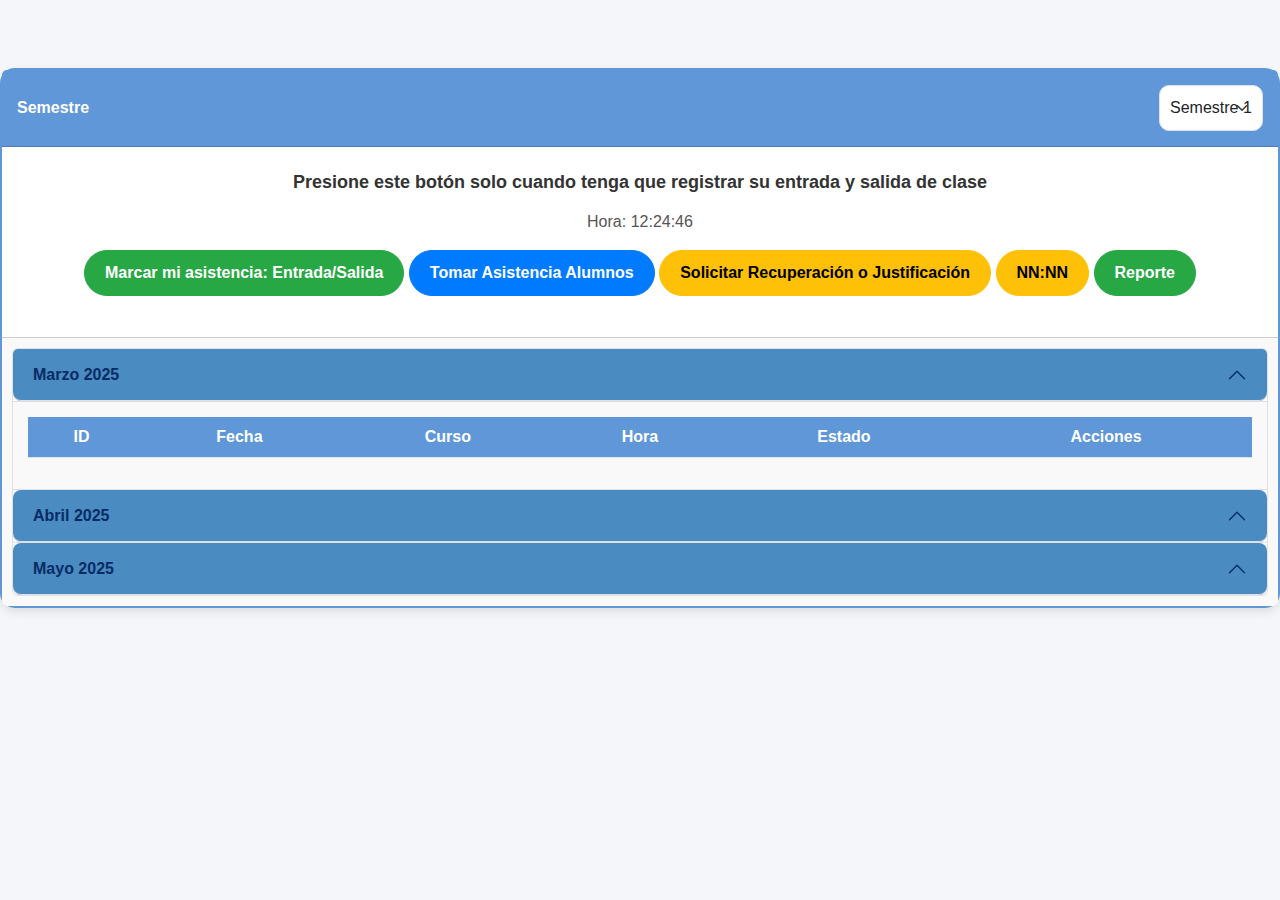
<file: asistencia.html>
<!doctype html>
<html lang="en">
  <head>
    <meta charset="utf-8">
    <meta name="viewport" content="width=device-width, initial-scale=1">
    <title>Bootstrap demo</title>
    <link href="https://cdn.jsdelivr.net/npm/bootstrap@5.3.3/dist/css/bootstrap.min.css" rel="stylesheet" integrity="sha384-QWTKZyjpPEjISv5WaRU9OFeRpok6YctnYmDr5pNlyT2bRjXh0JMhjY6hW+ALEwIH" crossorigin="anonymous">
    <link href="https://cdn.jsdelivr.net/npm/bootstrap-icons/font/bootstrap-icons.css" rel="stylesheet">
    <link rel="stylesheet" href="asistencia.css">
  </head>
  <body>
    <div id="navbar-container"></div>
    <div id="header-container"></div>

    <!-- Card principal -->
    <div class="card text-center mt-5">
      <div class="card-header d-flex justify-content-between align-items-center">
        <div>Semestre</div>
        <select class="form-select w-auto">
          <option value="1">Semestre 1</option>
          <option value="2">Semestre 2</option>
          <option value="3">Semestre 3</option>
        </select>
      </div>
      <div class="card-body">
        <h5 class="card-title mb-3">Presione este botón solo cuando tenga que registrar su entrada y salida de clase</h5>
        <p class="card-text" id="horaActual">Hora: 12:24:46</p>

        <button class="btn btn-success mb-3" id="btnMarcarAsistencia">Marcar mi asistencia: Entrada/Salida</button>

        <button class="btn btn-primary mb-3" data-bs-toggle="modal" data-bs-target="#modalTomaAsistencia">Tomar Asistencia Alumnos</button>

        <button class="btn btn-warning mb-3">Solicitar Recuperación o Justificación</button>

        <button class="btn btn-warning mb-3">NN:NN</button>

        <button class="btn btn-success mb-3" id="btnReporte">Reporte</button>
      </div>
      <div class="card-footer text-muted">
        <div class="accordion" id="accordionExample">
          <div class="accordion-item">
            <h2 class="accordion-header" id="headingOne">
              <button class="accordion-button" type="button" data-bs-toggle="collapse" data-bs-target="#collapseOne" aria-expanded="true" aria-controls="collapseOne">
                Marzo 2025
              </button>
            </h2>
            <div id="collapseOne" class="accordion-collapse collapse show" aria-labelledby="headingOne" data-bs-parent="#accordionExample">
              <div class="accordion-body">
                <!-- Tabla de Asistencias -->
                <table class="table table-striped" id="tablaAsistenciasMarzo">
                  <thead>
                    <tr>
                      <th scope="col">ID</th>
                      <th scope="col">Fecha</th>
                      <th scope="col">Curso</th>
                      <th scope="col">Hora</th>
                      <th scope="col">Estado</th>
                      <th scope="col">Acciones</th>
                    </tr>
                  </thead>
                  <tbody>
                    <!-- Aquí se agregarán las filas con los registros -->
                  </tbody>
                </table>
              </div>
            </div>
          </div>

          <!-- Mes de Abril -->
          <div class="accordion-item">
            <h2 class="accordion-header" id="headingTwo">
              <button class="accordion-button" type="button" data-bs-toggle="collapse" data-bs-target="#collapseTwo" aria-expanded="true" aria-controls="collapseTwo">
                Abril 2025
              </button>
            </h2>
            <div id="collapseTwo" class="accordion-collapse collapse" aria-labelledby="headingTwo" data-bs-parent="#accordionExample">
              <div class="accordion-body">
                <!-- Tabla de Asistencias -->
                <table class="table table-striped" id="tablaAsistenciasAbril">
                  <thead>
                    <tr>
                      <th scope="col">ID</th>
                      <th scope="col">Fecha</th>
                      <th scope="col">Curso</th>
                      <th scope="col">Hora</th>
                      <th scope="col">Estado</th>
                      <th scope="col">Acciones</th>
                    </tr>
                  </thead>
                  <tbody>
                    <!-- Aquí se agregarán las filas con los registros -->
                  </tbody>
                </table>
              </div>
            </div>
          </div>

          <!-- Mes de Mayo -->
          <div class="accordion-item">
            <h2 class="accordion-header" id="headingThree">
              <button class="accordion-button" type="button" data-bs-toggle="collapse" data-bs-target="#collapseThree" aria-expanded="true" aria-controls="collapseThree">
                Mayo 2025
              </button>
            </h2>
            <div id="collapseThree" class="accordion-collapse collapse" aria-labelledby="headingThree" data-bs-parent="#accordionExample">
              <div class="accordion-body">
                <!-- Tabla de Asistencias -->
                <table class="table table-striped" id="tablaAsistenciasMayo">
                  <thead>
                    <tr>
                      <th scope="col">ID</th>
                      <th scope="col">Fecha</th>
                      <th scope="col">Curso</th>
                      <th scope="col">Hora</th>
                      <th scope="col">Estado</th>
                      <th scope="col">Acciones</th>
                    </tr>
                  </thead>
                  <tbody>
                    <!-- Aquí se agregarán las filas con los registros -->
                  </tbody>
                </table>
              </div>
            </div>
          </div>
        </div>
      </div>
    </div>

    <!-- Modal para tomar asistencia -->
    <div class="modal fade" id="modalTomaAsistencia" tabindex="-1" aria-labelledby="modalTomaAsistenciaLabel" aria-hidden="true">
      <div class="modal-dialog">
        <div class="modal-content">
          <div class="modal-header">
            <h5 class="modal-title" id="modalTomaAsistenciaLabel">Toma de Asistencia</h5>
            <button type="button" class="btn-close" data-bs-dismiss="modal" aria-label="Close"></button>
          </div>
          <div class="modal-body">
            <form>
              <div class="mb-3">
                <label for="fecha" class="form-label">Día</label>
                <input type="date" class="form-control" id="fecha">
              </div>
              <div class="mb-3">
                <label for="curso" class="form-label">Curso</label>
                <input type="text" class="form-control" id="curso">
              </div>
              <div class="mb-3">
                <label for="horario" class="form-label">Horario</label>
                <input type="time" class="form-control" id="horario">
              </div>
              <div class="mb-3">
                <label for="marcacion" class="form-label">Marcación</label>
                <select class="form-select" id="marcacion">
                  <option value="entrada">Entrada</option>
                  <option value="salida">Salida</option>
                </select>
              </div>

              <!-- Botones para los estados de asistencia -->
              <div class="mb-3">
                <label class="form-label">Estado de Asistencia</label>
                <div>
                  <button type="button" class="btn btn-info" id="btnPuntual">Puntual</button>
                  <button type="button" class="btn btn-warning" id="btnTardanza">Tardanza</button>
                  <button type="button" class="btn btn-danger" id="btnFalta">Falta</button>
                </div>
              </div>

            </form>
          </div>
          <div class="modal-footer">
            <button type="button" class="btn btn-secondary" data-bs-dismiss="modal">Cerrar</button>
            <button type="button" class="btn btn-primary" id="btnRegistrarAsistencia">Registrar Asistencia</button>
          </div>
        </div>
      </div>
    </div>

    <script src="https://cdn.jsdelivr.net/npm/bootstrap@5.3.3/dist/js/bootstrap.bundle.min.js" integrity="sha384-YvpcrYf0tY3lHB60NNkmXc5s9fDVZLESaAA55NDzOxhy9GkcIdslK1eN7N6jIeHz" crossorigin="anonymous"></script>

    <script>
      // Variable para llevar el contador del id de asistencia
      let idAsistencia = 1;

      // Variable que mantendrá el estado de asistencia
      let estadoAsistencia = null;

      // Función para asignar el estado de asistencia cuando un botón es presionado
      const btnPuntual = document.getElementById('btnPuntual');
      const btnTardanza = document.getElementById('btnTardanza');
      const btnFalta = document.getElementById('btnFalta');

      btnPuntual.addEventListener('click', () => {
        setEstadoAsistencia(btnPuntual, btnTardanza, btnFalta, 'Puntual');
      });

      btnTardanza.addEventListener('click', () => {
        setEstadoAsistencia(btnTardanza, btnPuntual, btnFalta, 'Tardanza');
      });

      btnFalta.addEventListener('click', () => {
        setEstadoAsistencia(btnFalta, btnPuntual, btnTardanza, 'Falta');
      });

      function setEstadoAsistencia(activeBtn, btn1, btn2, estado) {
        activeBtn.classList.add('active');
        btn1.classList.remove('active');
        btn2.classList.remove('active');
        estadoAsistencia = estado;
      }

      // Función para capturar los datos y mostrar el JSON
      document.getElementById('btnRegistrarAsistencia').addEventListener('click', function() {
        if (estadoAsistencia === null) {
          alert("Por favor, seleccione el estado de asistencia.");
          return;
        }

        // Capturar los datos del formulario
        const fecha = document.getElementById('fecha').value;
        const curso = document.getElementById('curso').value;
        const horario = document.getElementById('horario').value;
        const marcacion = document.getElementById('marcacion').value;

        // Obtener la hora actual del sistema
        const horaActual = new Date().toLocaleTimeString(); // Obtiene la hora en formato hh:mm:ss

        // Crear el objeto JSON con un ID único que incrementa
        const asistencia = {
          "id": idAsistencia++,  // Incrementa el ID
          "codDocente": 87546374,
          "fecha": fecha,
          "codCurso": curso,
          "secCurso": "A",
          "hora": horaActual,  // Usar la hora actual del sistema
          "horEntrada": marcacion === 'entrada' ? horaActual : null,
          "horSalida": marcacion === 'salida' ? horaActual : null,
          "semestre": 20242,
          "estado": estadoAsistencia === 'Puntual' ? 1 : estadoAsistencia === 'Tardanza' ? 2 : 3
        };

        // Mostrar el objeto JSON en la consola
        console.log(JSON.stringify(asistencia, null, 2));

        // Obtener el semestre seleccionado
        const semestre = document.querySelector('select').value;

        // Seleccionar la tabla correspondiente al mes del semestre
        let tabla;
        if (semestre == 1) {
          tabla = document.getElementById('tablaAsistenciasMarzo');
        } else if (semestre == 2) {
          tabla = document.getElementById('tablaAsistenciasAbril');
        } else if (semestre == 3) {
          tabla = document.getElementById('tablaAsistenciasMayo');
        }

        // Agregar los datos de la asistencia a la tabla correspondiente
        const fila = document.createElement('tr');
        fila.innerHTML = `
          <td>${asistencia.id}</td>
          <td>${asistencia.fecha}</td>
          <td>${asistencia.codCurso}</td>
          <td>${asistencia.hora}</td>
          <td>${estadoAsistencia}</td>
          <td><button class="btn btn-danger btn-sm" onclick="eliminarFila(this)">Eliminar</button></td>
        `;
        tabla.appendChild(fila);
      });

      // Función para eliminar una fila de la tabla
      function eliminarFila(button) {
        const fila = button.parentElement.parentElement;
        fila.remove();
      }

      // Función para cambiar los meses en función del semestre
      const selectSemestre = document.querySelector('select');
      const collapses = {
        1: ['#collapseOne'],  // Marzo 2025 (Semestre 1)
        2: ['#collapseTwo'],  // Abril 2025 (Semestre 2)
        3: ['#collapseThree'] // Mayo 2025 (Semestre 3)
      };

      selectSemestre.addEventListener('change', (e) => {
        const semestre = e.target.value;  // Obtener el semestre seleccionado

        // Primero, ocultamos todos los colapsables
        Object.values(collapses).flat().forEach(collapseId => {
          const collapseElement = document.querySelector(collapseId);
          if (collapseElement) {
            const bsCollapse = new bootstrap.Collapse(collapseElement, {
              toggle: false
            });
            bsCollapse.hide();  // Ocultar todos los colapsables
          }
        });

        // Luego, mostramos el correspondiente al semestre seleccionado
        if (collapses[semestre]) {
          collapses[semestre].forEach(collapseId => {
            const collapseElement = document.querySelector(collapseId);
            if (collapseElement) {
              const bsCollapse = new bootstrap.Collapse(collapseElement, {
                toggle: true
              });
              bsCollapse.show();  // Mostrar el colapsable correspondiente
            }
          });
        }
      });
    </script>
  </body>
</html>
</file>
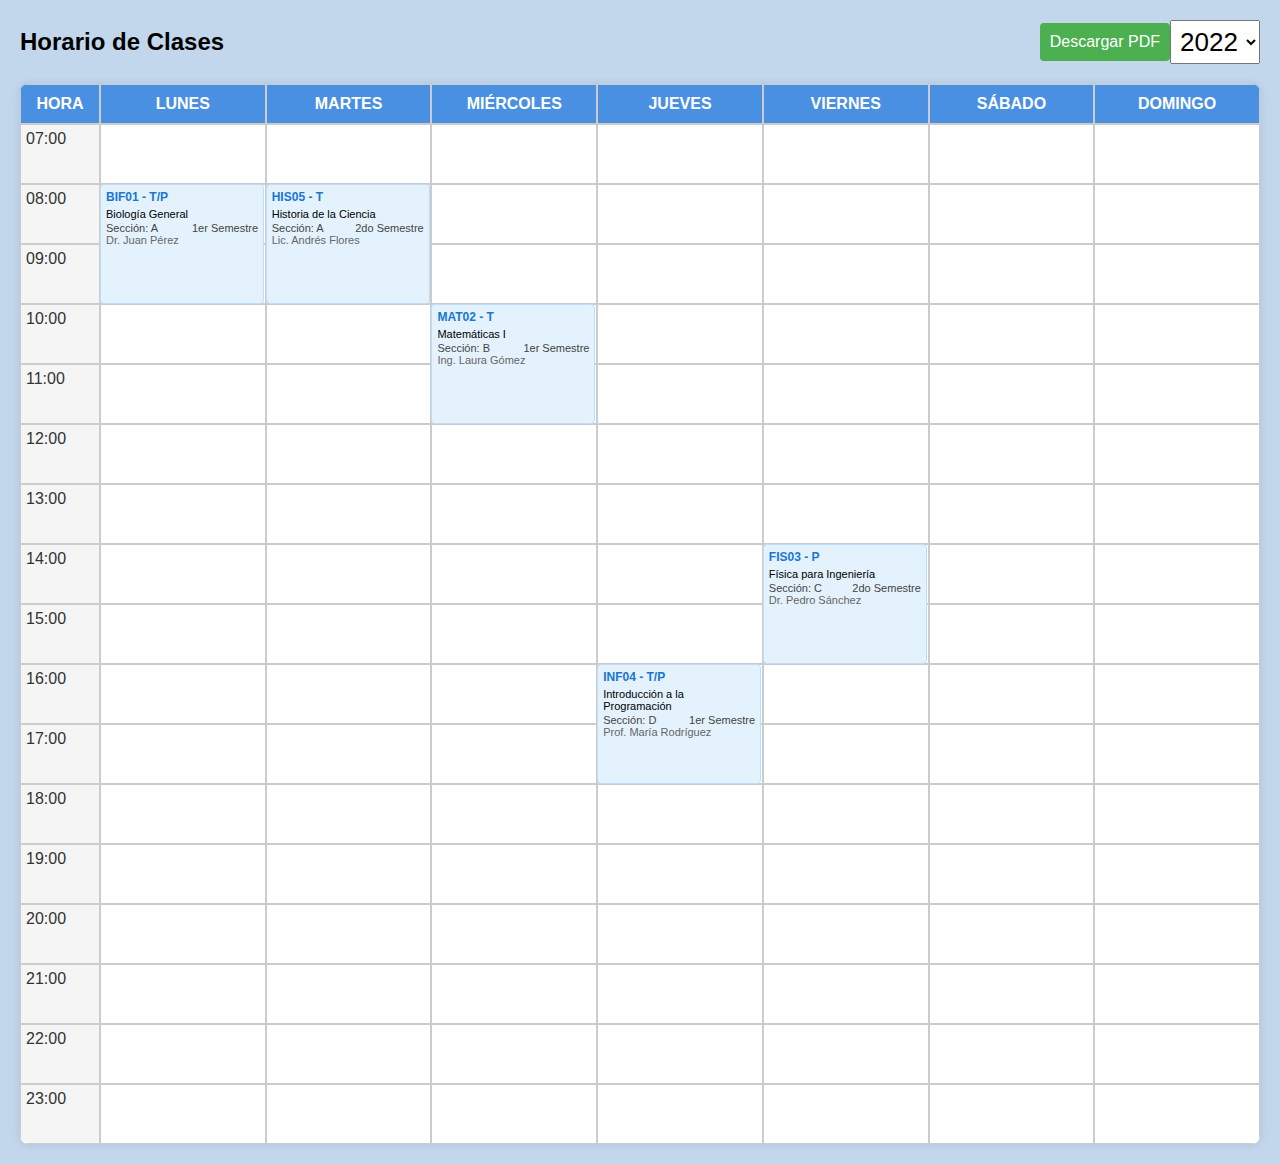
<file: horario.html>
<!DOCTYPE html>
<html lang="es">
<head>
    <meta charset="UTF-8">
    <meta name="viewport" content="width=device-width, initial-scale=1.0">
    <title>Horario de Clases</title>
    <style>
        body {
            font-family: Arial, sans-serif;
            margin: 20px;
            background-color: #c2d6ec;
        }
        
        .schedule-container {
            overflow-x: auto;
            box-shadow: 0 0 10px rgba(0,0,0,0.1);
            border-radius: 8px;
        }
        
        .schedule-grid {
            min-width: 1000px;
            position: relative;
        }
        
        .header-row {
            display: grid;
            grid-template-columns: 80px repeat(7, 1fr);
            gap: 0;
            background-color: #f0f0f0;
            font-weight: bold;
        }
        
        .header-cell {
            padding: 10px;
            border: 1px solid #ccc;
            text-align: center;
            box-sizing: border-box;
            background-color: #4a90e2;
            color: white;
        }
        
        .time-grid {
            display: grid;
            grid-template-columns: 80px repeat(7, 1fr);
            gap: 0;
        }
        
        .time-slot {
            height: 60px;
            border: 1px solid #ccc;
            padding: 5px;
            box-sizing: border-box;
            background-color: #fff;
        }
        body::-webkit-scrollbar {
  display: none; 
}
        .class-block {
            position: absolute;
            background-color: #e3f2fd;
            border: 1px solid #bbdefb;
            border-radius: 4px;
            padding: 5px;
            font-size: 12px;
            box-sizing: border-box;
            z-index: 1;
            transition: transform 0.2s, box-shadow 0.2s;
            cursor: pointer;
        }

        .class-block:hover {
            transform: scale(1.02);
            box-shadow: 0 2px 5px rgba(0,0,0,0.2);
            z-index: 2;
        }
        
        .class-code {
            font-weight: bold;
            margin-bottom: 4px;
            color: #1976d2;
        }

        .class-name {
            margin-bottom: 2px;
            font-size: 11px;
            font-weight: 500;
        }

        .class-teacher {
            font-size: 11px;
            color: #666;
        }

        .class-section {
            font-size: 11px;
            color: #444;
            display: flex;
            justify-content: space-between;
        }

        .day-column {
            position: relative;
        }

        .time-label {
            background-color: #f5f5f5;
            font-weight: 500;
            color: #333;
        }
        .header-container {
            display: flex;
            justify-content: space-between;
            align-items: center;
            margin-bottom: 20px;
        }
        .title {
            font-size: 24px;
            font-weight: bold;
        }

        .button-container {
            display: flex;
            justify-content: space-between;
            align-items: center;
        }

        .button-container button {
            padding: 10px;
            font-size: 16px;
            cursor: pointer;
            background-color: #4CAF50;
            color: white;
            border: none;
            border-radius: 4px;
        }

        .button-container select {
            padding: 5px;
            font-size: 26px;
        }
        /**/

    </style>
    
</head>
<body>

      <!-- Contenedor para el Navbar -->
    <div id="navbar-container"></div>
    <div id="sidebar-container"></div>
    <div class="header-container">
        <!-- Title and Download PDF button -->
        <div class="title">Horario de Clases</div>
        <div class="button-container">
            <button id="downloadButton">Descargar PDF</button>
            <select id="yearSelect">
                <option value="20222">2022</option>
                <option value="20223">2023</option>
                <option value="20224">2024</option>
            </select>   
        </div>
    </div>
    
    <div class="schedule-container">
        <div class="schedule-grid" id="scheduleGrid">
            <div class="header-row">
                <div class="header-cell">HORA</div>
                <div class="header-cell">LUNES</div>
                <div class="header-cell">MARTES</div>
                <div class="header-cell">MIÉRCOLES</div>
                <div class="header-cell">JUEVES</div>
                <div class="header-cell">VIERNES</div>
                <div class="header-cell">SÁBADO</div>
                <div class="header-cell">DOMINGO</div>
            </div>
            <div id="timeGrid" class="time-grid">
            </div>
        </div>
    </div>

    <script src="horario.js"></script>
</body>
</html>
</file>
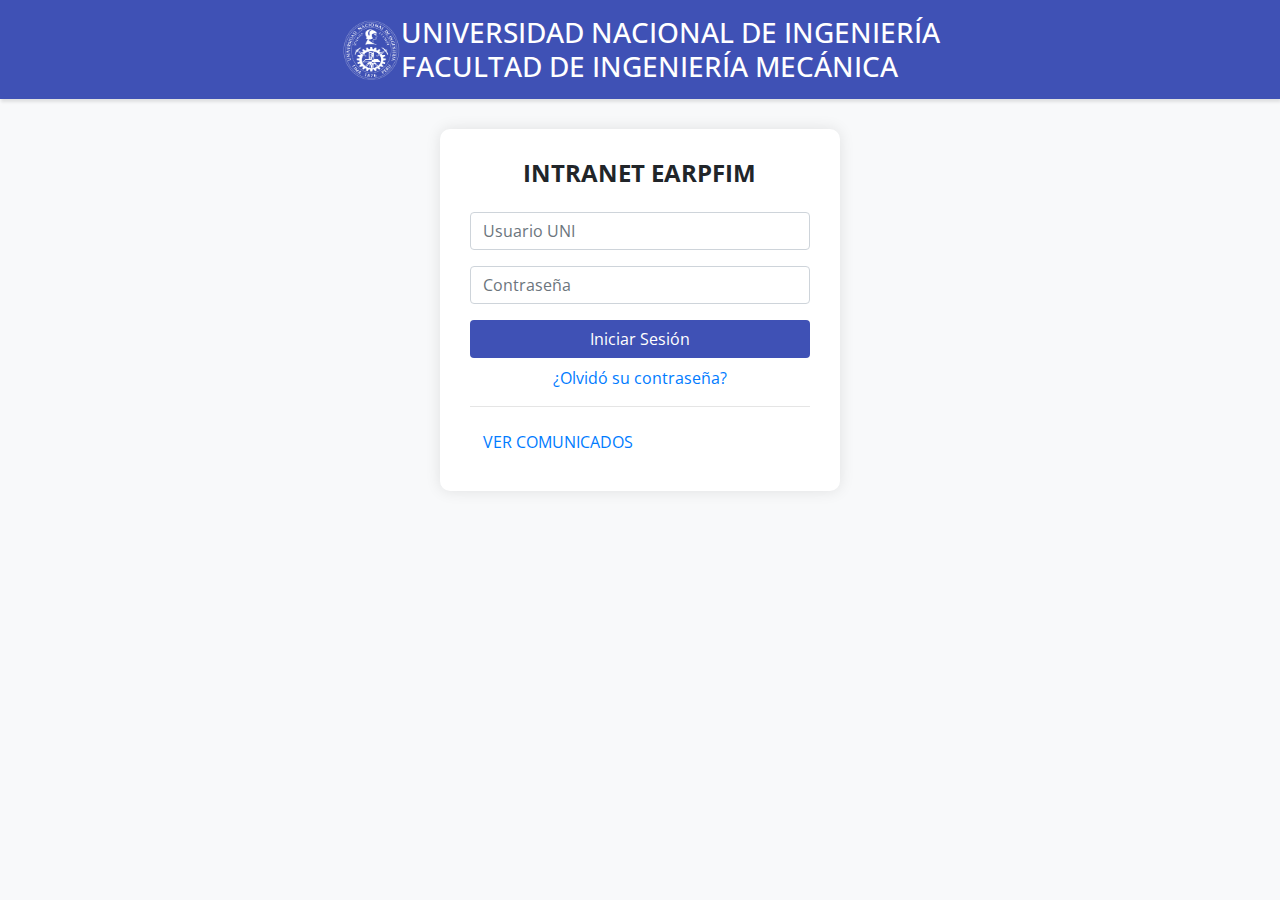
<file: login.html>
<!DOCTYPE html>
<html lang="es">
<head>
    <meta charset="UTF-8">
    <meta name="viewport" content="width=device-width, initial-scale=1.0">
    <link rel="stylesheet" href="https://stackpath.bootstrapcdn.com/bootstrap/4.5.2/css/bootstrap.min.css">
    <link href="https://fonts.googleapis.com/css?family=Open+Sans:300,400,600,700" rel="stylesheet">
    <title>Intranet EARPFIM</title>
    <style>
        body {
            background: #f8f9fa;
            font-family: 'Open Sans', sans-serif;
        }
        .header {
            background-color: #3f51b5; /* Color azul */
            color: white;
            box-shadow: 1px 3px 3px rgba(0, 0, 0, 0.1);
        }
        .login-container {
            max-width: 400px;
            margin: auto;
            padding: 30px;
            background: white;
            border-radius: 10px;
            box-shadow: 0 0 15px rgba(0,0,0,0.1);
            margin-top: -50px; /* Para superponer ligeramente la barra superior */
        }
        .btn-custom {
            background-color: #3f51b5; /* Color azul */
            color: white;
        }
        .btn-custom:hover {
            background-color: #303f9f; /* Color azul más oscuro */
        }
    </style>
</head>
<body>

    <h3 class="header py-3 d-flex flex-row justify-content-md-center justify-content-start align-items-center px-md-0 px-3">
        <img src="bb.png"  width="60"  height="60">
        <div class="d-md-block d-none">UNIVERSIDAD NACIONAL DE INGENIERÍA<br>FACULTAD DE INGENIERÍA MECÁNICA</div>
        <div class="d-md-none d-block h3"><b>UNI FIM</b></div>
    </h3>
<br><br><br>
    <div class="mdl-color--white mdl-color-text--grey-800 col-xl-8 col-lg-10 col-md-12 col-sm-12 col-12 m-auto px-0">
        <div class="login-container">
            <h4 class="text-center mb-4"><b>INTRANET EARPFIM</b></h4>
            <form id="frm-submit">
                <div class="form-group">
                    <input type="text" class="form-control" required name="txt-id" id="txt-id" placeholder="Usuario UNI">
                    <small class="form-text text-danger" style="display:none;">Campo obligatorio</small>
                </div>
                <div class="form-group">
                    <input type="password" class="form-control" required name="txt-password" id="txt-password" placeholder="Contraseña">
                    <small class="form-text text-danger" style="display:none;">Campo obligatorio</small>
                </div>
                <button type="submit" class="btn btn-custom btn-block">Iniciar Sesión</button>
                <small class="form-text text-danger text-center" id="small-error-id" style="display:none;"></small>
                <a href="/forgot-password" class="d-block text-center my-2">¿Olvidó su contraseña?</a>
                <hr>
                <button class="btn btn-link" onclick="window.open('/oeraae/comunicados', '_blank');">VER COMUNICADOS</button>
            </form>
        </div>
    </div>

    <script src="https://code.jquery.com/jquery-3.5.1.slim.min.js"></script>
    <script src="https://cdn.jsdelivr.net/npm/@popperjs/core@2.9.3/dist/umd/popper.min.js"></script>
    <script src="https://stackpath.bootstrapcdn.com/bootstrap/4.5.2/js/bootstrap.min.js"></script>
</body>
</html>
</file>
<file: asistencia.css>
/* General Styles */
body {
    font-family: 'Arial', sans-serif;
    background-color: #f4f6f9;
    color: #333;
    padding-top: 20px;
  }
  
  /* Estilo de la tarjeta principal */
  .card {
    border: 2px solid #5f97d8;
    border-radius: 15px;
    box-shadow: 0 4px 10px rgba(0, 0, 0, 0.1);
  }
  
  .card-header {
    background-color: #5f97d8;
    color: white;
    font-weight: bold;
    border-top-left-radius: 15px;
    border-top-right-radius: 15px;
    padding: 15px;
  }
  
  .card-body {
    background-color: #ffffff;
    padding: 25px;
  }
  
  .card-footer {
    background-color: #f9f9f9;
    border-bottom-left-radius: 15px;
    border-bottom-right-radius: 15px;
    padding: 10px;
  }
  
  .card-title {
    color: #333;
    font-size: 18px;
    font-weight: bold;
  }
  
  .card-text {
    color: #555;
  }
  
  /* Botones personalizados */
  .btn {
    border-radius: 50px;
    font-size: 16px;
    font-weight: 600;
    padding: 10px 20px;
    transition: all 0.3s ease;
  }
  
  .btn-success {
    background-color: #5f97d8;
    border-color: #5f97d8;
  }
  
  .btn-primary {
    background-color: #007bff;
    border-color: #007bff;
  }
  
  .btn-warning {
    background-color: #ffc107;
    border-color: #ffc107;
  }
  
  .btn-info {
    background-color: #17a2b8;
    border-color: #17a2b8;
  }
  
  .btn:hover {
    opacity: 0.9;
    transform: scale(1.05);
  }
  
  /* Modal Styles */
  .modal-content {
    border-radius: 15px;
    box-shadow: 0 4px 10px rgba(0, 0, 0, 0.2);
  }
  
  .modal-header {
    background-color: #5f97d8;
    color: white;
    border-top-left-radius: 15px;
    border-top-right-radius: 15px;
  }
  
  .modal-footer {
    border-bottom-left-radius: 15px;
    border-bottom-right-radius: 15px;
    background-color: #f1f1f1;
  }
  
  .modal-body {
    background-color: #fff;
    padding: 20px;
  }
  
  /* Accordion Styles */
  .accordion-button {
    background-color: #5f97d8;
    color: white;
    font-weight: bold;
    border-radius: 8px;
    border: none;
  }
  
  .accordion-button:focus {
    box-shadow: 0 0 0 0 transparent;
  }
  
  .accordion-button:not(.collapsed) {
    background-color: #4a8bc2;
  }
  
  .accordion-body {
    background-color: #f9f9f9;
    border-top: 1px solid #ddd;
    padding: 15px;
  }
  
  /* Table Styles */
  .table-striped tbody tr:nth-child(odd) {
    background-color: #f2f2f2;
  }
  
  .table th {
    background-color: #5f97d8;
    color: white;
  }
  
  .table td {
    vertical-align: middle;
  }
  
  .table-striped tbody tr:hover {
    background-color: #e6f0fc;
  }
  
  /* Form styles */
  .form-label {
    font-weight: bold;
    color: #333;
  }
  
  .form-control {
    border-radius: 10px;
    border: 1px solid #ddd;
    padding: 10px;
  }
  
  .form-select {
    border-radius: 10px;
    padding: 10px;
  }
  
  /* Additional button styles */
  .btn-sm {
    padding: 6px 12px;
    font-size: 14px;
  }
  
  .btn-danger {
    background-color: #dc3545;
    border-color: #dc3545;
  }
  
  .btn-danger:hover {
    background-color: #c82333;
    border-color: #bd2130;
  }
  
  .btn-success {
    background-color: #28a745;
    border-color: #28a745;
  }
  
  .btn-success:hover {
    background-color: #218838;
    border-color: #1e7e34;
  }
  
  .active {
    border: 2px solid #ffab00;
    background-color: #ffeb3b;
  }
</file>
